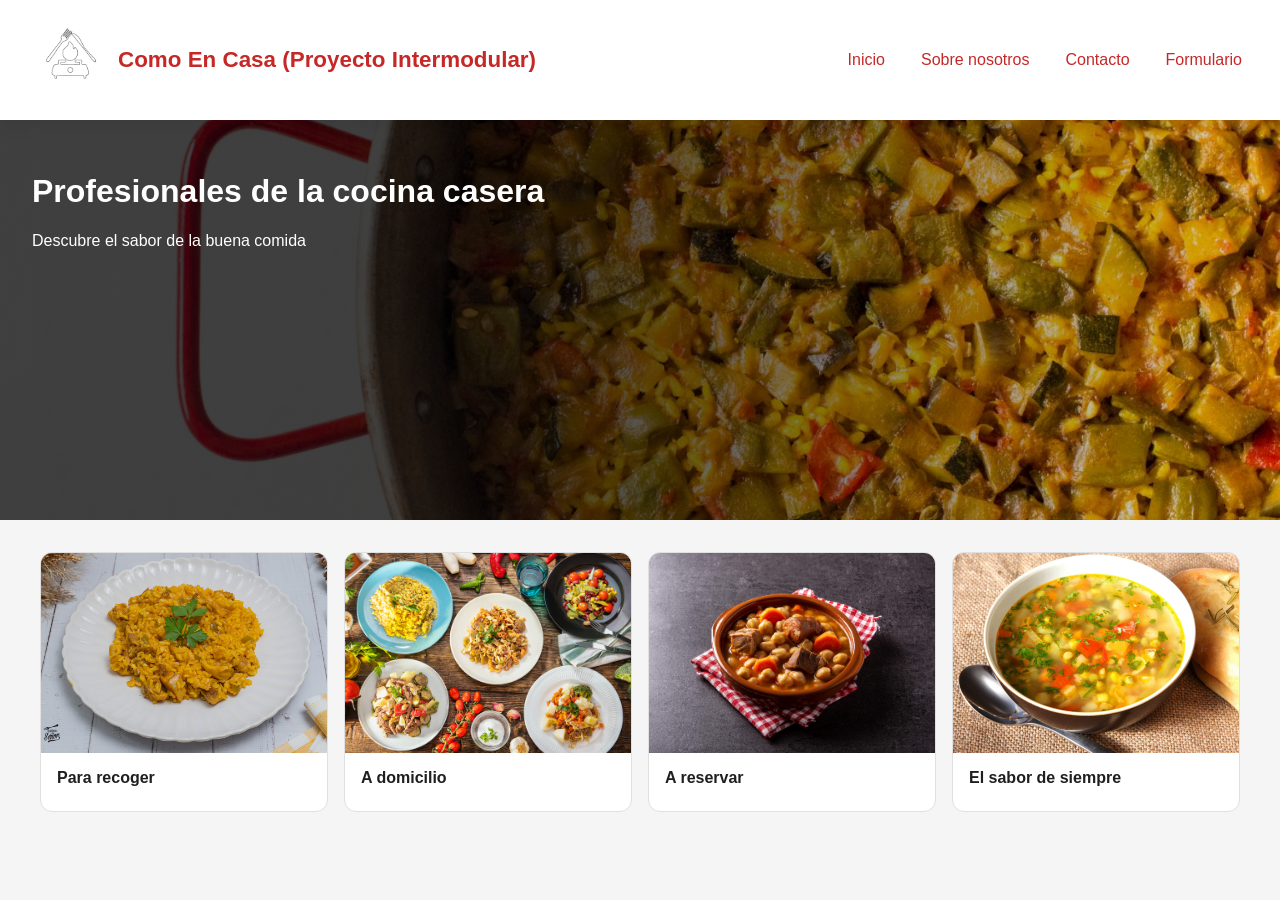
<file: web/index.html>
<!DOCTYPE html>
<html lang="es">

<head>
    <meta charset="UTF-8">
    <meta name="viewport" content="width=device-width, initial-scale=1.0">
    <link rel="stylesheet" href="styles.css">
    <title>Proyecto Intermodular</title>
</head>

<body>
    <main>
        <div class="naveg">
            <a class="brand" href="index.html">
                <img src="../img/logo_trans_negro.png" alt="Logo Proyecto Intermodular">
                <span>Como En Casa (Proyecto Intermodular)</span>
            </a>
            <button class="menu-toggle" type="button" aria-expanded="false" aria-controls="main-menu"
                aria-label="Abrir menu de navegacion">
                <span></span>
                <span></span>
                <span></span>
            </button>
            <nav id="main-menu" class="menu">
                <a href="index.html">Inicio</a>
                <a href="about.html">Sobre nosotros</a>
                <a href="contacto.html">Contacto</a>
                <a href="formulario.html">Formulario</a>
            </nav>
        </div>
        <div class="banner">
            <div class="overlay"></div>
            <div class="content">
                <h1>Profesionales de la cocina casera</h1>
                <p>Descubre el sabor de la buena comida</p>
            </div>
        </div>

        <!-- Sección de servicios -->
        <section class="servicios">

            <div class="card">
                <div class="img-wrap">
                    <img src="../img/arroz-con-pollo-1024x683.jpg" alt="Arroz con pollo">
                </div>
                <div class="card-body">
                    <h3>Para recoger</h3>
                </div>
            </div>

            <div class="card">
                <div class="img-wrap">
                    <img src="../img/diversos_platos.png" alt="Diversos platos">
                </div>
                <div class="card-body">
                    <h3>A domicilio</h3>
                </div>
            </div>

            <div class="card">
                <div class="img-wrap">
                    <img src="../img/potaje.jpeg" alt="Poteje">
                </div>
                <div class="card-body">
                    <h3>A reservar</h3>
                </div>
            </div>

            <div class="card">
                <div class="img-wrap">
                    <img src="../img/sopita.jpeg" alt="Sopa">
                </div>
                <div class="card-body">
                    <h3>El sabor de siempre</h3>
                </div>
            </div>
        </section>

    </main>
    <script src="scripts.js"></script>
</body>

</html>
</file>
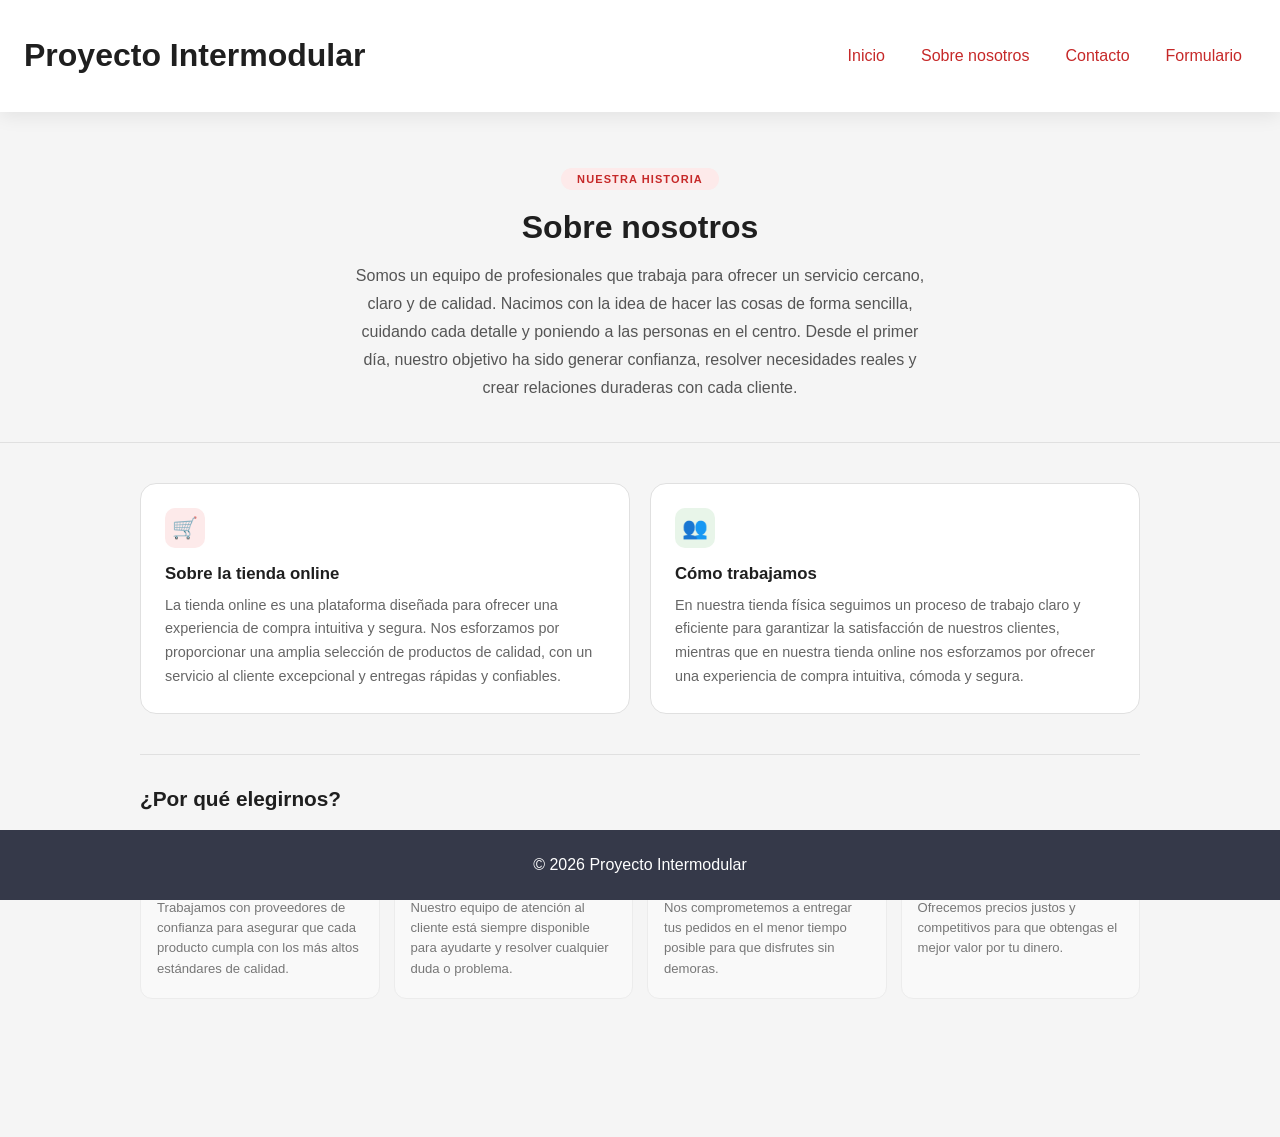
<file: web/about.html>
<!DOCTYPE html>
<html lang="es">

<head>
    <meta charset="UTF-8">
    <meta name="viewport" content="width=device-width, initial-scale=1.0">
    <link rel="stylesheet" href="styles.css">
    <title>Sobre "Como en Casa"</title>
</head>

<body>
    <div class="naveg">
        <h1>Proyecto Intermodular</h1>
        <button class="menu-toggle" type="button" aria-expanded="false" aria-controls="main-menu"
            aria-label="Abrir menu de navegacion">
            <span></span>
            <span></span>
            <span></span>
        </button>
        <nav id="main-menu" class="menu">
            <a href="index.html">Inicio</a>
            <a href="about.html">Sobre nosotros</a>
            <a href="contacto.html">Contacto</a>
            <a href="formulario.html">Formulario</a>
        </nav>
    </div>

    <section class="about">

        <header class="about__hero">
            <span class="about__eyebrow">Nuestra historia</span>
            <h1>Sobre nosotros</h1>
            <p class="about__intro">
                Somos un equipo de profesionales que trabaja para ofrecer un servicio cercano, claro y de calidad.
                Nacimos con la idea de hacer las cosas de forma sencilla, cuidando cada detalle y poniendo a las
                personas en el centro. Desde el primer día, nuestro objetivo ha sido generar confianza, resolver
                necesidades reales y crear relaciones duraderas con cada cliente.
            </p>
        </header>

        <div class="about__container">

            <div class="about__grid">
                <article class="about__card">
                    <div class="card__icon card__icon--red">🛒</div>
                    <h2>Sobre la tienda online</h2>
                    <p>
                        La tienda online es una plataforma diseñada para ofrecer una experiencia de compra intuitiva y
                        segura. Nos esforzamos por proporcionar una amplia selección de productos de calidad, con un
                        servicio al cliente excepcional y entregas rápidas y confiables.
                    </p>
                </article>
                <article class="about__card">
                    <div class="card__icon card__icon--green">👥</div>
                    <h2>Cómo trabajamos</h2>
                    <p>
                        En nuestra tienda física seguimos un proceso de trabajo claro y eficiente para garantizar la
                        satisfacción de nuestros clientes, mientras que en nuestra tienda online nos esforzamos por
                        ofrecer una experiencia de compra intuitiva, cómoda y segura.
                    </p>
                </article>
            </div>

            <section class="about__reasons">
                <h2>¿Por qué elegirnos?</h2>
                <div class="about__features">

                    <article class="feature">
                        <p class="feature__num">01</p>
                        <h3>Calidad garantizada</h3>
                        <p>Trabajamos con proveedores de confianza para asegurar que cada producto cumpla con los más altos estándares de calidad.</p>
                    </article>

                    <article class="feature">
                        <p class="feature__num">02</p>
                        <h3>Atención personalizada</h3>
                        <p>Nuestro equipo de atención al cliente está siempre disponible para ayudarte y resolver cualquier duda o problema.</p>
                    </article>

                    <article class="feature">
                        <p class="feature__num">03</p>
                        <h3>Envíos rápidos</h3>
                        <p>Nos comprometemos a entregar tus pedidos en el menor tiempo posible para que disfrutes sin demoras.</p>
                    </article>

                    <article class="feature">
                        <p class="feature__num">04</p>
                        <h3>Precios competitivos</h3>
                        <p>Ofrecemos precios justos y competitivos para que obtengas el mejor valor por tu dinero.</p>
                    </article>

                </div>
            </section>

        </div>
    </section>


    <div class="footer">
        <p>&copy; 2026 Proyecto Intermodular</p>
    </div>
    <script src="scripts.js"></script>
</body>

</html>
</file>
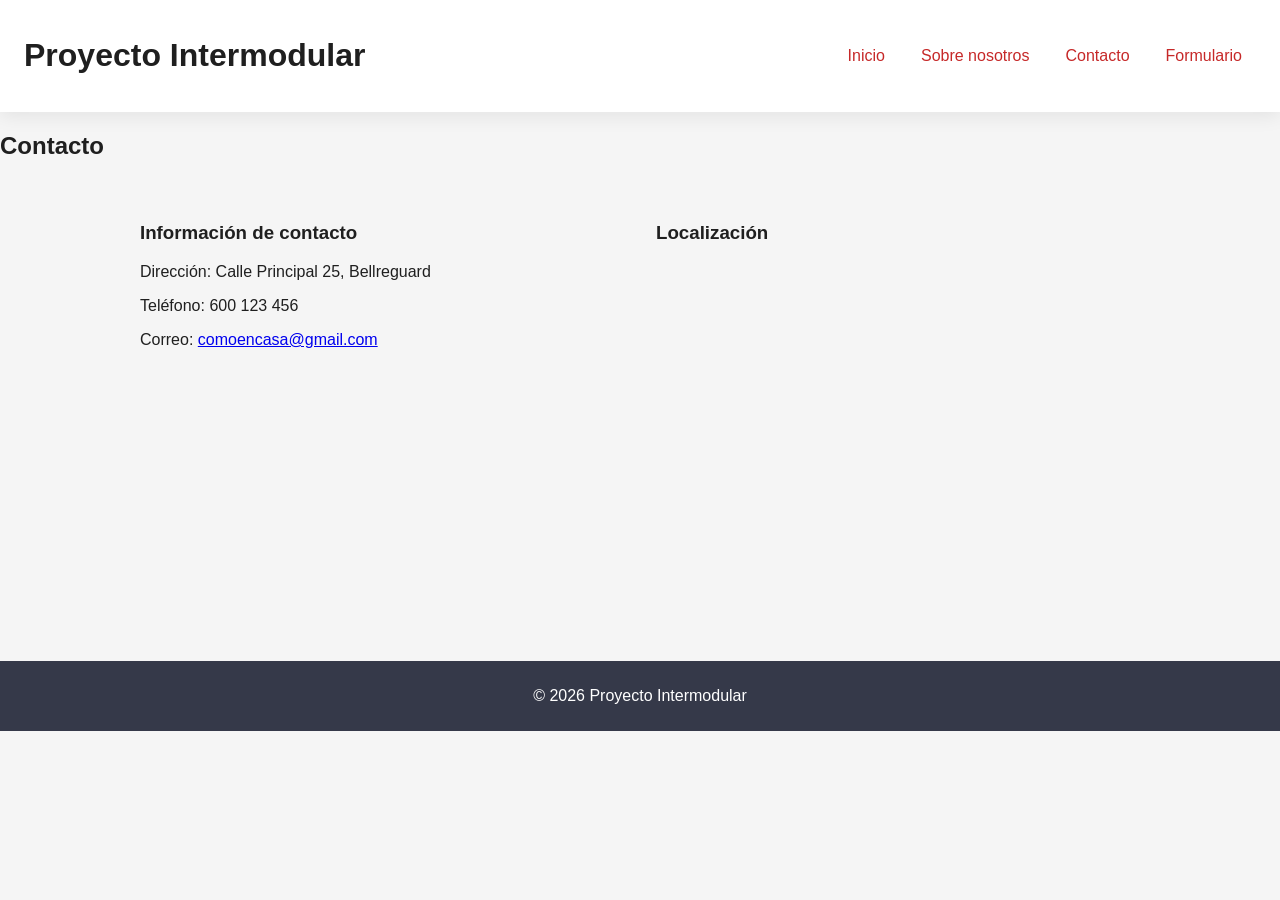
<file: web/contacto.html>
<!DOCTYPE html>
<html lang="es">

<head>
    <meta charset="UTF-8">
    <meta name="viewport" content="width=device-width, initial-scale=1.0">
    <link rel="stylesheet" href="styles.css">
    <title>Contacto</title>
</head>

<body>
    <div class="naveg">
        <h1>Proyecto Intermodular</h1>
        <button class="menu-toggle" type="button" aria-expanded="false" aria-controls="main-menu"
            aria-label="Abrir menu de navegacion">
            <span></span>
            <span></span>
            <span></span>
        </button>
        <nav id="main-menu" class="menu">
            <a href="index.html">Inicio</a>
            <a href="about.html">Sobre nosotros</a>
            <a href="contacto.html">Contacto</a>
            <a href="formulario.html">Formulario</a>
        </nav>
    </div>

    <!-- A PARTIR DE AQUÍ HE RELLENADO CÓDIGO (SILVIA)-->
    <!-- CONTENIDO DE CONTACTO -->

    <main>

        <h2>Contacto</h2>

        <div class="contacto">

            <!-- INFORMACIÓN -->

            <div class="info-contacto">

                <h3>Información de contacto</h3>

                <p>Dirección: Calle Principal 25, Bellreguard</p>

                <p>Teléfono: 600 123 456</p>

                <p>
                    Correo:
                    <a href="mailto:comoencasa@gmail.com">
                        comoencasa@gmail.com
                    </a>
                </p>

            </div>

            <!-- MAPA -->

            <div class="mapa">
                <h3>Localización</h3>

                <iframe 
  src="https://www.google.com/maps/embed?pb=!1m18!1m12!1m3!1d10488.414021903145!2d-0.17400990018800527!3d38.94934543518828!2m3!1f0!2f0!3f0!3m2!1i1024!2i768!4f13.1!3m3!1m2!1s0xd61e863da5ac3f5%3A0x3dd722d9e342a281!2sBellreguart%2C%20Valencia!5e1!3m2!1ses!2ses!4v1778154432736!5m2!1ses!2ses"
  style="border:0; width:100%; height:350px;"
  allowfullscreen="" 
  loading="lazy" 
  referrerpolicy="no-referrer-when-downgrade">
</iframe>

            </div>
        </div>
        <!-- Se ha eliminado el formulario porque ya tenemos una página para eso -->
    </main>

    <!-- HASTA AQUÍ-->

    <div class="footer">
        <p>&copy; 2026 Proyecto Intermodular</p>
    </div>
    <script src="scripts.js"></script>
</body>

</html>
</file>
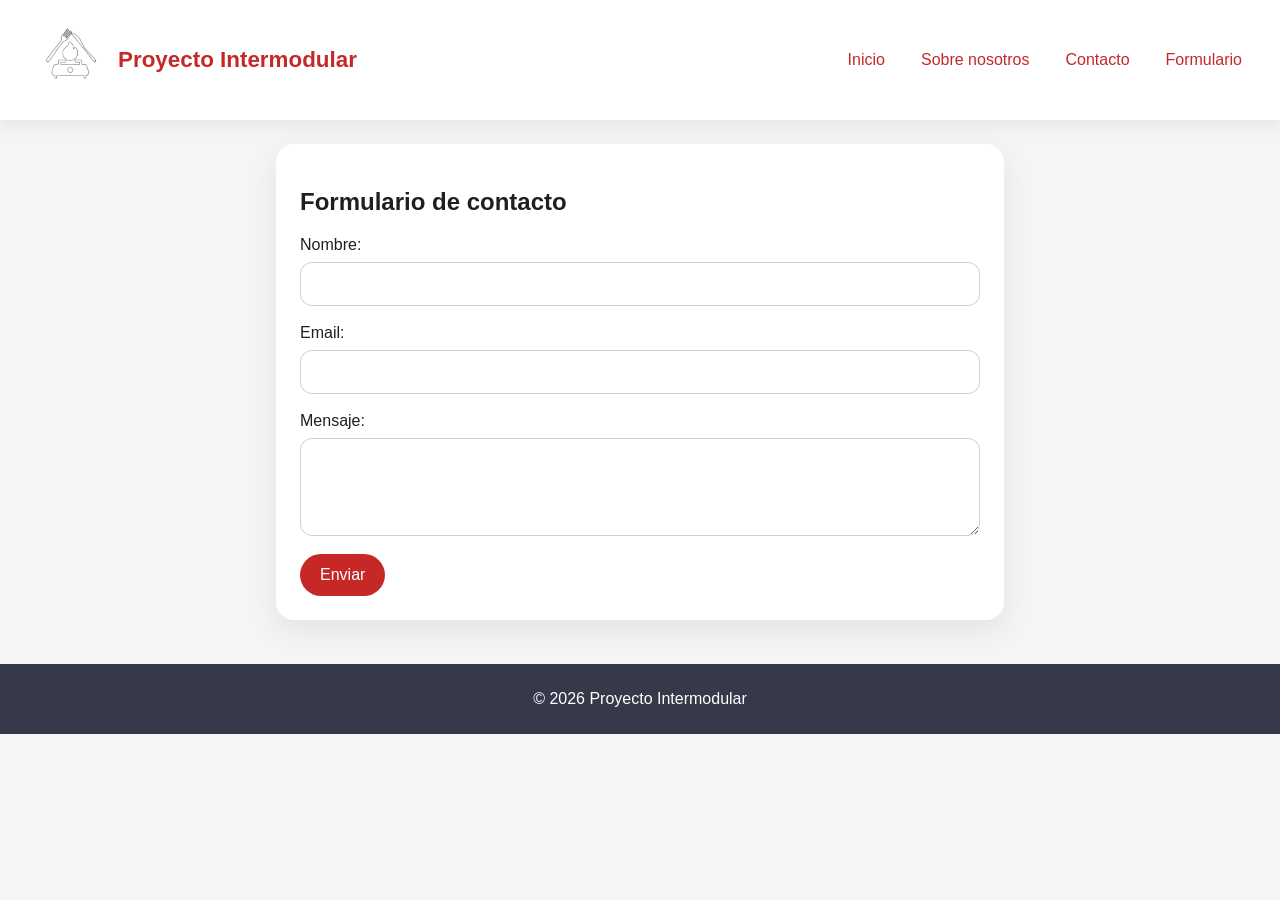
<file: web/formulario.html>
<!DOCTYPE html>
<html lang="es">

<head>
    <meta charset="UTF-8">
    <meta name="viewport" content="width=device-width, initial-scale=1.0">
    <link rel="stylesheet" href="styles.css">
    <title>Formulario</title>
</head>

<body>
    <div class="naveg">
        <a class="brand" href="index.html">
            <img src="../img/logo_trans_negro.png" alt="Logo Proyecto Intermodular">
            <span>Proyecto Intermodular</span>
        </a>
        <button class="menu-toggle" type="button" aria-expanded="false" aria-controls="main-menu"
            aria-label="Abrir menu de navegacion">
            <span></span>
            <span></span>
            <span></span>
        </button>
        <nav id="main-menu" class="menu">
            <a href="index.html">Inicio</a>
            <a href="about.html">Sobre nosotros</a>
            <a href="contacto.html">Contacto</a>
            <a href="formulario.html">Formulario</a>
        </nav>
    </div>

    <form action="formulario.html">
        <div class="formulario">
            <h2>Formulario de contacto</h2>
            <div class="campo">
                <label for="nombre">Nombre:</label>
                <input type="text" id="nombre" name="nombre" required>
            </div>
            <br>
            <div class="campo">
                <label for="email">Email:</label>
                <input type="email" id="email" name="email" required>
            </div>
            <br>
            <div class="campo">
                <label for="mensaje">Mensaje:</label>
                <textarea id="mensaje" name="mensaje" rows="4" required></textarea>
            </div>
            <br>
            <div class="campo">
                <button type="submit">Enviar</button>
            </div>
        </div>
    </form>

    <div class="footer">
        <p>&copy; 2026 Proyecto Intermodular</p>
    </div>
    <script src="scripts.js"></script>
</body>

</html>
</file>
<file: web/styles.css>
body {
    font-family: Arial, Helvetica, sans-serif;
    margin: 0;
    padding: 0;
    background-color: #f5f5f5;
    color: #1f1f1f;
}

.contacto {
    display: flex;
    flex-wrap: wrap;
    gap: 2rem;
    padding: 1.5rem;
    max-width: 1000px;
    margin: 0 auto;
}

.info-contacto,
.mapa {
    flex: 1;
    min-width: 280px;
}

.about {
    padding-bottom: 3rem;
}

.about__hero {
    text-align: center;
    padding: 3.5rem 2rem 2.5rem;
    border-bottom: 1px solid #e0e0e0;
}

.about__eyebrow {
    display: inline-block;
    font-size: 11px;
    font-weight: 700;
    letter-spacing: .1em;
    text-transform: uppercase;
    color: #c62828;
    background: #fdeaea;
    padding: 5px 16px;
    border-radius: 999px;
    margin-bottom: 1.2rem;
}

.about__hero h1 {
    font-size: 2rem;
    font-weight: 700;
    margin: 0 0 1rem;
    color: #1f1f1f;
}

.about__intro {
    font-size: 1rem;
    color: #555;
    line-height: 1.75;
    max-width: 580px;
    margin: 0 auto;
}

.about__container {
    max-width: 1000px;
    margin: 0 auto;
    padding: 0 1.5rem;
}

.about__grid {
    display: grid;
    grid-template-columns: repeat(auto-fit, minmax(260px, 1fr));
    gap: 20px;
    padding: 2.5rem 0 0;
}

.about__card {
    background: #ffffff;
    border: 1px solid #e0e0e0;
    border-radius: 16px;
    padding: 1.5rem;
    transition: box-shadow .2s, transform .2s;
}

.about__card:hover {
    transform: translateY(-3px);
    box-shadow: 0 8px 24px rgba(0, 0, 0, 0.08);
}

.card__icon {
    width: 40px;
    height: 40px;
    border-radius: 10px;
    display: flex;
    align-items: center;
    justify-content: center;
    margin-bottom: 1rem;
    font-size: 1.3rem;
}

.card__icon--red {
    background: #fdeaea;
}

.card__icon--green {
    background: #e8f5e9;
}

.about__card h2 {
    font-size: 1.05rem;
    font-weight: 700;
    margin: 0 0 .6rem;
    color: #1f1f1f;
}

.about__card p {
    font-size: .9rem;
    color: #666;
    line-height: 1.65;
    margin: 0;
}

.about__reasons {
    margin-top: 2.5rem;
    padding-top: 2rem;
    border-top: 1px solid #e0e0e0;
}

.about__reasons h2 {
    font-size: 1.3rem;
    font-weight: 700;
    margin: 0 0 1.5rem;
    color: #1f1f1f;
}

.about__features {
    display: grid;
    grid-template-columns: repeat(auto-fit, minmax(180px, 1fr));
    gap: 14px;
}

.feature {
    background: #f9f9f9;
    border: 1px solid #ececec;
    border-radius: 12px;
    padding: 1.2rem 1rem;
    transition: box-shadow .2s;
}

.feature:hover {
    box-shadow: 0 4px 14px rgba(0, 0, 0, 0.07);
}

.feature__num {
    font-size: 11px;
    font-weight: 700;
    color: #c62828;
    letter-spacing: .06em;
    margin-bottom: .5rem;
}

.feature h3 {
    font-size: .9rem;
    font-weight: 700;
    margin: 0 0 .4rem;
    color: #1f1f1f;
}

.feature p {
    font-size: .82rem;
    color: #777;
    line-height: 1.55;
    margin: 0;
}

@media (max-width: 600px) {
    .about__hero {
        padding: 2.5rem 1.2rem 2rem;
    }

    .about__hero h1 {
        font-size: 1.5rem;
    }

    .about__features {
        grid-template-columns: 1fr 1fr;
    }
}

@media (max-width: 400px) {
    .about__features {
        grid-template-columns: 1fr;
    }
}

.naveg {
    position: sticky;
    top: 0;
    z-index: 10;
    display: flex;
    align-items: center;
    justify-content: space-between;
    gap: 16px;
    padding: 16px 24px;
    background-color: #ffffff;
    box-shadow: 0 4px 18px rgba(0, 0, 0, 0.08);
}

.brand {
    display: flex;
    align-items: center;
    gap: 12px;
    color: #1f1f1f;
    text-decoration: none;
}

.brand img {
    width: 68px;
    height: 68px;
    object-fit: contain;
}

.brand span {
    font-size: 1.4rem;
    font-weight: 700;
}

.banner {
    position: relative;
    height: 400px;
    background: url('../img/paella_verduras.jpg') center / cover no-repeat;
    overflow: hidden;
}

/* Gradiente de izquierda a derecha */
.overlay {
    position: absolute;
    inset: 0;
    background: linear-gradient(to right,
            rgba(0, 0, 0, 0.75) 40%,
            rgba(0, 0, 0, 0.1));
}

.content {
    position: relative;
    z-index: 1;
    color: white;
    padding: 2rem;
}

.menu {
    display: flex;
    align-items: center;
    gap: 8px;
}

.naveg a {
    color: #c62828;
    text-decoration: none;
    margin: 0;
    padding: 10px 14px;
    border-radius: 999px;
    transition: background-color 0.2s ease, color 0.2s ease;
}

.naveg a:hover,
.naveg a:focus-visible {
    background-color: #fdeaea;
    color: #8e1d1d;
}

.menu-toggle {
    display: none;
    flex-direction: column;
    justify-content: center;
    gap: 5px;
    width: 46px;
    height: 46px;
    padding: 0 11px;
    border: 0;
    border-radius: 12px;
    background-color: #c62828;
    cursor: pointer;
}

.menu-toggle span {
    display: block;
    width: 100%;
    height: 3px;
    border-radius: 999px;
    background-color: #ffffff;
    transition: transform 0.2s ease, opacity 0.2s ease;
}

.menu-toggle.is-open span:nth-child(1) {
    transform: translateY(8px) rotate(45deg);
}

.menu-toggle.is-open span:nth-child(2) {
    opacity: 0;
}

.menu-toggle.is-open span:nth-child(3) {
    transform: translateY(-8px) rotate(-45deg);
}

.texto {
    background-color: #ffffff;
    margin: 20px;
    padding: 10px;
    border-radius: 15px;
}

form {
    padding: 24px 16px;
}

.formulario {
    max-width: 680px;
    margin: 0 auto;
    padding: 24px;
    background-color: #ffffff;
    border-radius: 18px;
    box-shadow: 0 10px 30px rgba(0, 0, 0, 0.08);
}

.campo {
    display: flex;
    flex-direction: column;
    gap: 8px;
}

.campo input,
.campo textarea,
.campo button {
    font: inherit;
}

.campo input,
.campo textarea {
    width: 100%;
    box-sizing: border-box;
    padding: 12px;
    border: 1px solid #d0d0d0;
    border-radius: 12px;
}

.campo button {
    align-self: flex-start;
    padding: 12px 20px;
    border: 0;
    border-radius: 999px;
    background-color: #c62828;
    color: #ffffff;
    cursor: pointer;
}

.footer {
    background-color: #353949;
    color: #ffffff;
    text-align: center;
    padding: 10px;
    margin-top: 20px;
    position: sticky;
    bottom: 0;
}

@media (max-width: 768px) {
    .naveg {
        flex-wrap: wrap;
        padding: 14px 16px;
    }

    .brand span {
        font-size: 1.1rem;
    }

    .menu-toggle {
        display: flex;
    }

    .menu {
        display: none;
        width: 100%;
        flex-direction: column;
        align-items: stretch;
        padding-top: 8px;
    }

    .menu.is-open {
        display: flex;
    }

    .naveg a {
        text-align: center;
    }

    .formulario {
        padding: 20px 16px;
    }
}

/* Aquí empezó Max */
.servicios {
    display: grid;
    grid-template-columns: repeat(4, 1fr);
    gap: 16px;
    padding: 2rem;
    max-width: 1200px;
    margin: 0 auto;
}

.card {
    border: 1px solid #e0e0e0;
    border-radius: 12px;
    overflow: hidden;
    background: #fff;
    transition: transform .2s, box-shadow .2s;
}

.card:hover {
    transform: translateY(-4px);
    box-shadow: 0 8px 24px rgba(0, 0, 0, 0.1);
}

/* Contenedor de la imagen — altura fija */
.img-wrap {
    overflow: hidden;
    height: 200px;
}

.img-wrap img {
    width: 100%;
    height: 100%;
    object-fit: cover;
    display: block;
    transition: transform .3s ease;
}

.card:hover .img-wrap img {
    transform: scale(1.05);
    /* zoom suave al pasar el ratón */
}

.card-body {
    padding: 1rem;
}

.card-body h3 {
    margin: 0 0 8px;
    font-size: 1rem;
}

.card-body p {
    margin: 0;
    font-size: 0.875rem;
    color: #666;
    line-height: 1.5;
}

/* Responsive: 2 columnas en tablet, 1 en móvil */
@media (max-width: 768px) {
    .servicios {
        grid-template-columns: repeat(2, 1fr);
    }
}

@media (max-width: 480px) {
    .servicios {
        grid-template-columns: 1fr;
    }
}
</file>
